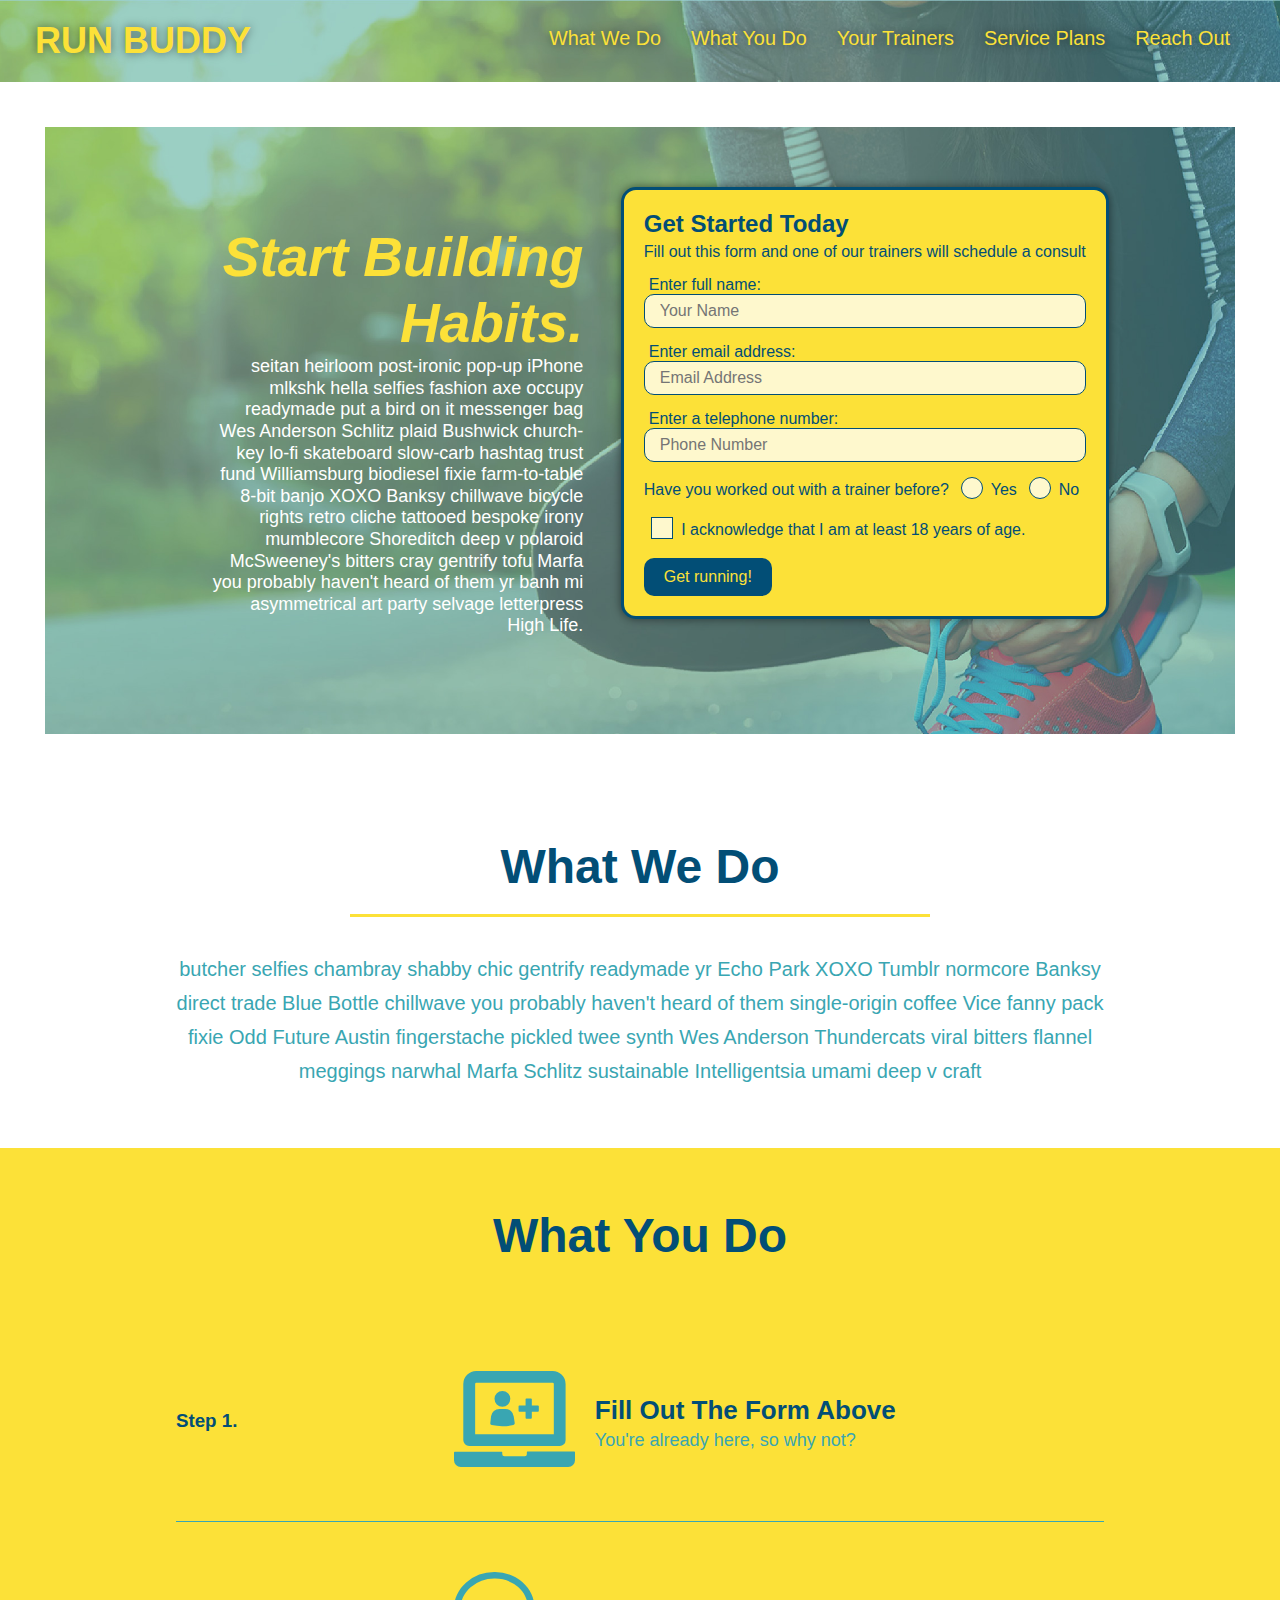
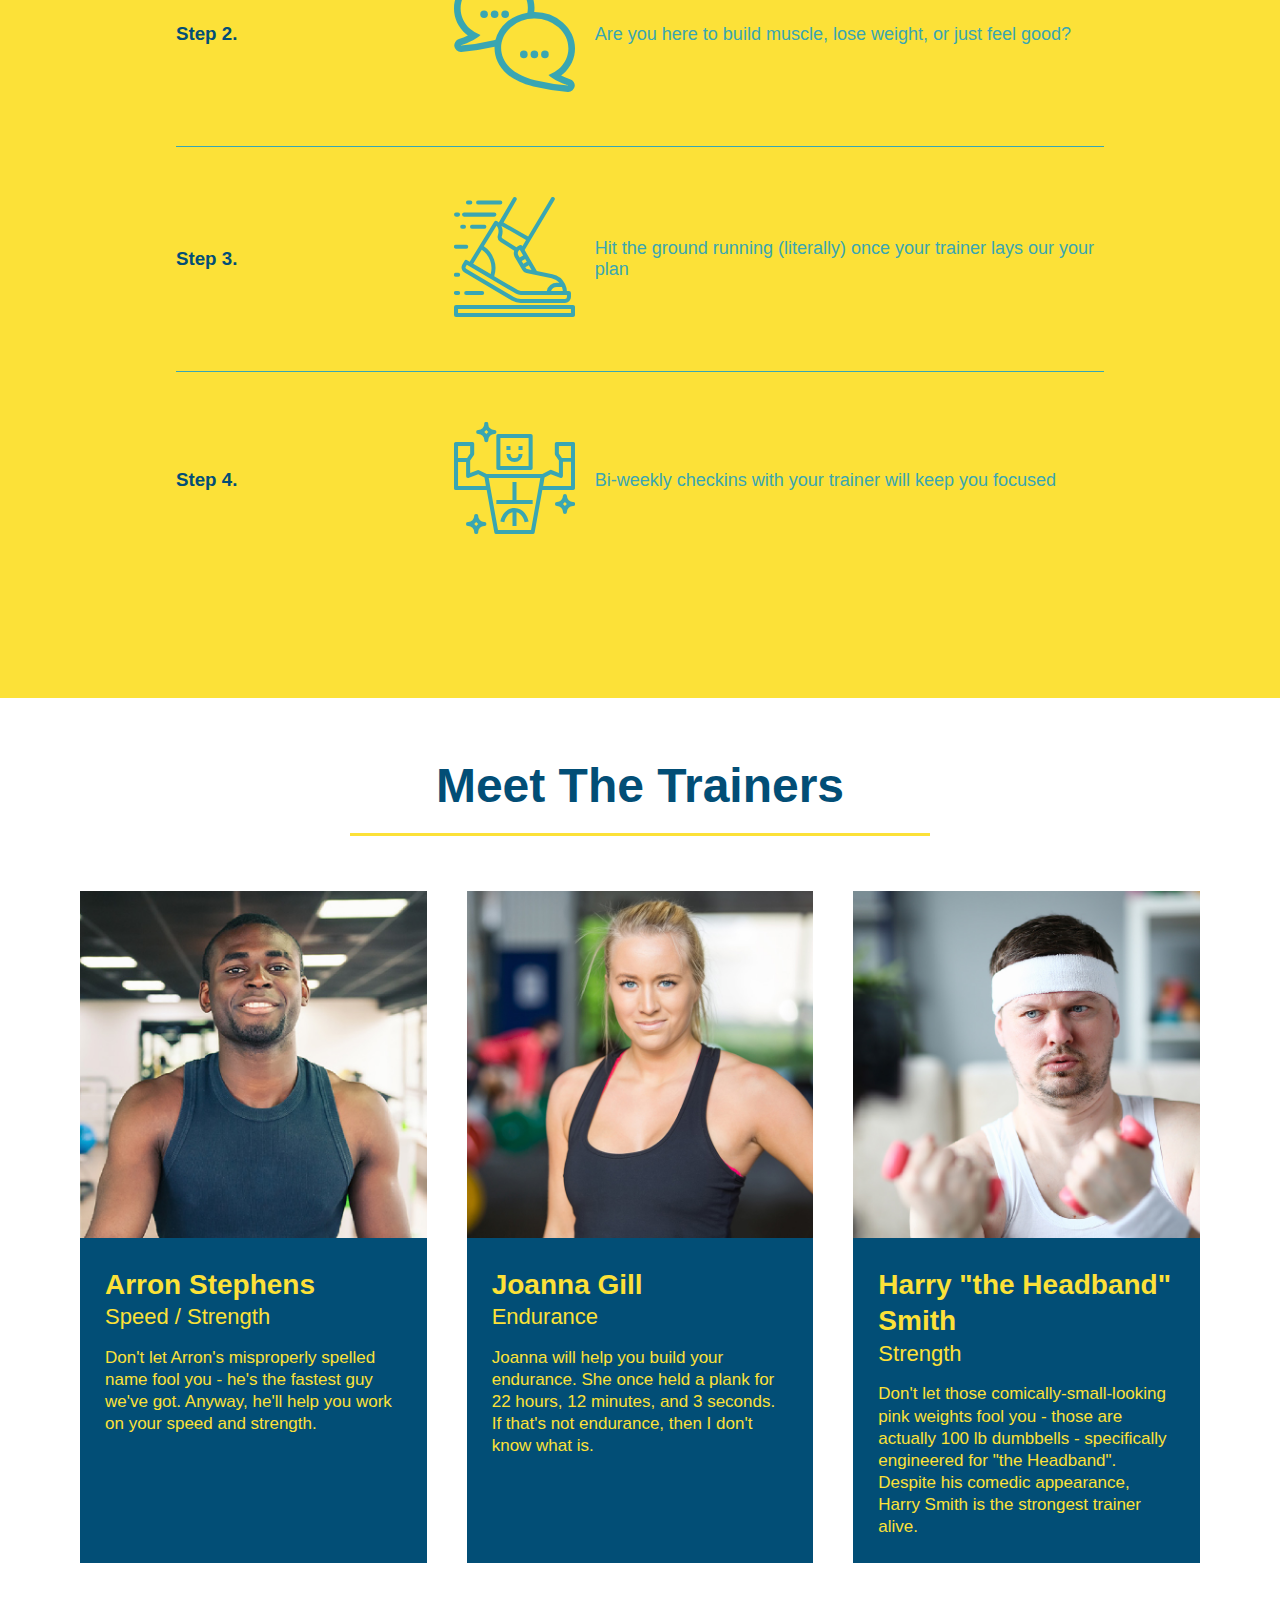
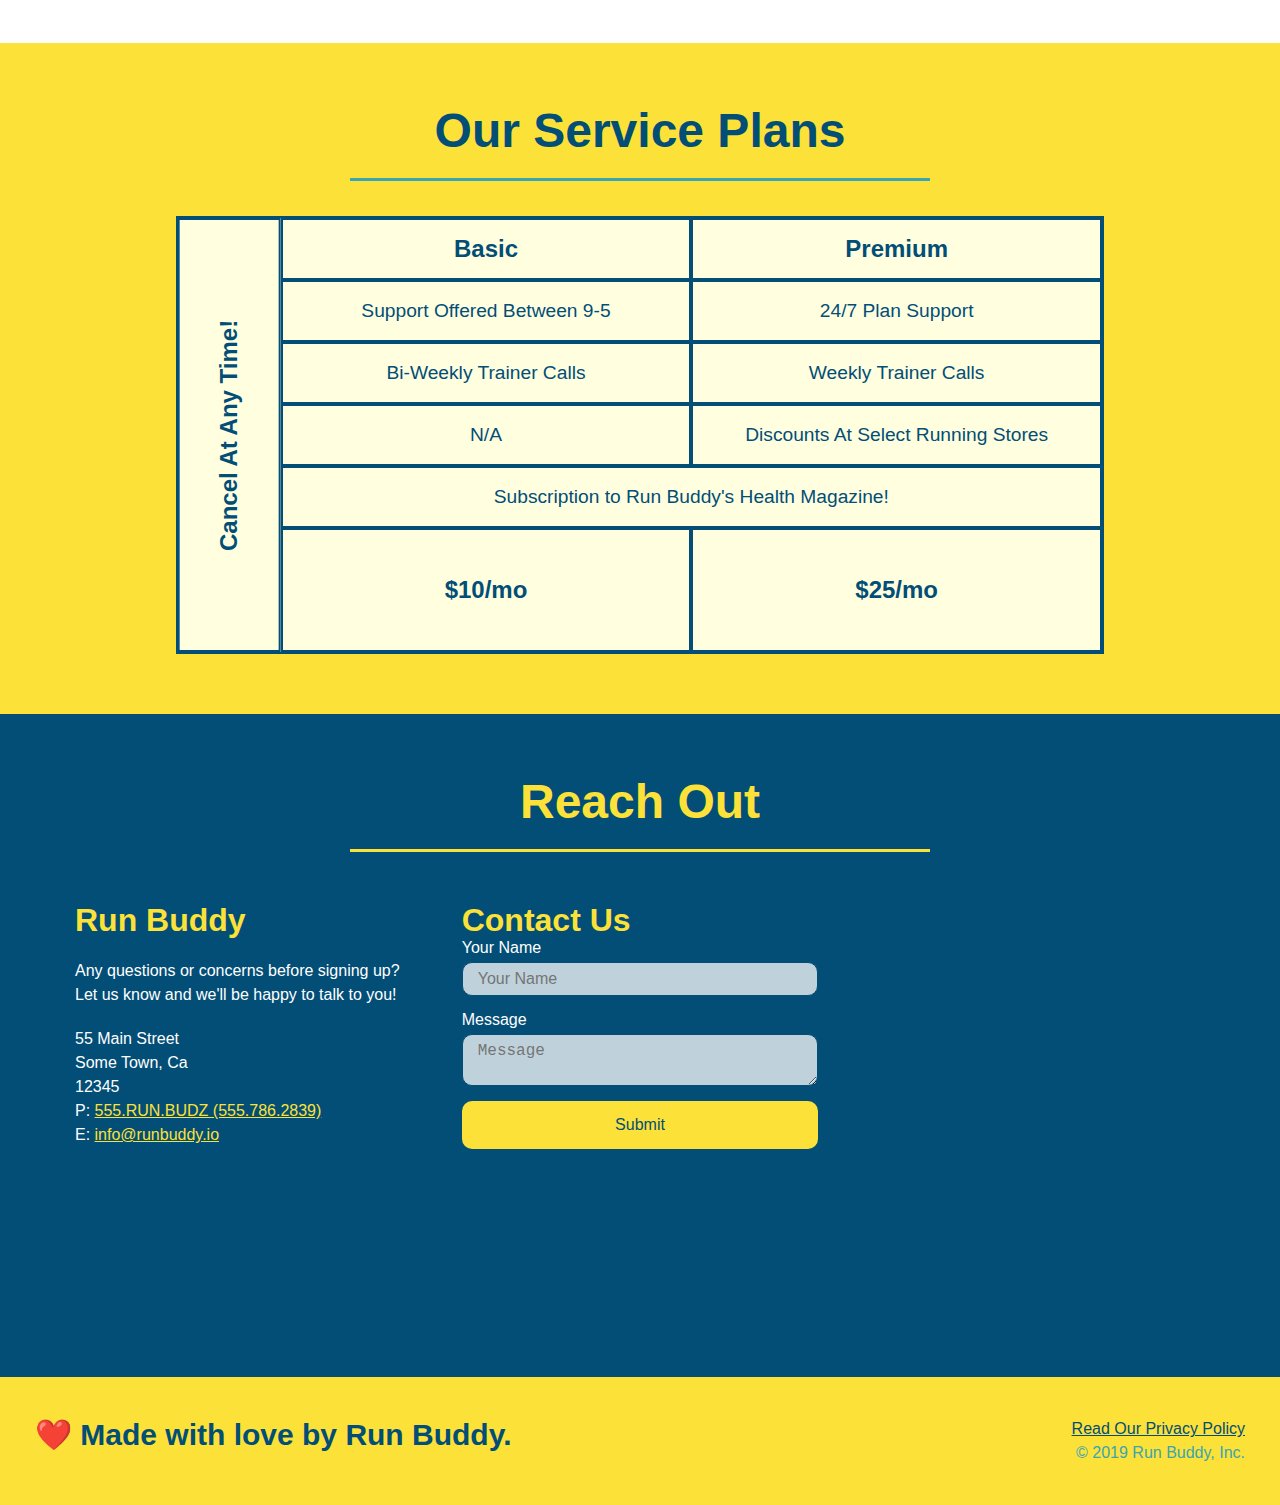
<file: index.html>
<!DOCTYPE html>
<html lang="en">
    <head>
        <link rel="stylesheet" href="./assets/css/style.css" />
        <meta charset="UTF-8" />
        <title>Run Buddy</title>
        <meta name="viewport" content="width=device-width, initial-scale=1.0" />
    </head>

    <body>

        <header>
        <h1>
            <a href="/">RUN BUDDY</a>
        </h1>
        <nav>
            
            <ul>
                <li>
                    <a href="#what-we-do">What We Do</a>
                </li>
                <li>
                    <a href="#what-you-do">What You Do</a>
                </li>
                <li>
                    <a href="#your-trainers">Your Trainers</a>
                </li>
                <li>
                    <a href="#service-plans">Service Plans</a>
                </li>
                <li>
                    <a href="#reach-out">Reach Out</a>
                </li>
            </ul>
        </nav>
        </header>

        <section class="hero">
            <div class="hero-cta">
                <h2>Start Building Habits.</h2>
                <p>
                  seitan heirloom post-ironic pop-up iPhone mlkshk hella selfies fashion axe occupy readymade put a bird on it
                  messenger bag Wes Anderson Schlitz plaid Bushwick church-key lo-fi skateboard slow-carb hashtag trust fund
                  Williamsburg biodiesel fixie farm-to-table 8-bit banjo XOXO Banksy chillwave bicycle rights retro cliche
                  tattooed bespoke irony mumblecore Shoreditch deep v polaroid McSweeney's bitters cray gentrify tofu Marfa you
                  probably haven't heard of them yr banh mi asymmetrical art party selvage letterpress High Life.
                </p>
            </div>

            <div class="hero-form">
                <h3> Get Started Today</h3>
                <p>Fill out this form and one of our trainers will schedule a consult</p>
                <form>
                    <label for="name">Enter full name:</label>
                    <input type="text" placeholder="Your Name" name="name" id="name" class="form-input" />
                    <label for="email">Enter email address:</label>
                    <input type="email" placeholder="Email Address" name="email" id="email" class="form-input" />
                    <label for="phone">Enter a telephone number:</label>
                    <input type="tel" placeholder="Phone Number" name="phone" id="phone" class="form-input"/>
                    <p>
                        Have you worked out with a trainer before?
                        <span class="radio-wrapper">
                          <input type="radio" name="trainer-confirm" id="trainer-yes" />
                          <label for="trainer-yes">Yes</label>
                        </span>
                        <span class="radio-wrapper">
                          <input type="radio" name="trainer-confirm" id="trainer-no" />
                          <label for="trainer-no">No</label>
                        </span>
                      </p>
                      <p>
                        <span class="checkbox-wrapper">
                          <input type="checkbox" name="age-confirm" id="checkbox" />
                          <label for="checkbox">I acknowledge that I am at least 18 years of age.</label>
                        </span>
                    </p>
                    <button type="submit">
                        Get running!
                    </button>
                </form>
            </div>
        </section>

        <section id="what-we-do" class="intro">
            <div class="flex-row">
                <h2 class="section-title primary-border">
                    What We Do
                </h2>
            </div>
            <div class="flex-row">
                <p>
                  butcher selfies chambray shabby chic gentrify readymade yr Echo Park XOXO Tumblr normcore Banksy direct trade Blue Bottle chillwave you probably haven't heard of them single-origin coffee Vice fanny pack fixie Odd Future Austin fingerstache pickled twee synth Wes Anderson Thundercats viral bitters flannel meggings narwhal Marfa Schlitz sustainable Intelligentsia umami deep v craft
                </p>
            </div>
        </section>

        <section id="what-you-do" class="steps">
            <div class= "flex-row">
                <h2 class="section-title primary-border">
                    What You Do
                </h2>
            </div>

            <div class="step">
                <h3>Step 1.</h3>
                <div class="step-info">
                  <div class="step-img">
                    <img src="./assets/images/step-1.svg" alt="" />
                  </div>
                  <div class="step-text">
                    <h4>Fill Out The Form Above</h4>
                    <p>You're already here, so why not?</p>
                  </div>
                </div>
            </div>
            
            
            <div class="step">
                <h3>Step 2.</h3>
                <div class="step-info">
                    <div class="step-img">
                        <img src="./assets/images/step-2.svg" alt="" />
                    </div>
                    
                    <div class="step-text">
                        <p>Are you here to build muscle, lose weight, or just feel good?</p>
                    </div>
                </div>
            </div>

            <div class="step">
                <h3>Step 3.</h3>
                <div class="step-info">
                    <div class="step-img">
                        <img src="./assets/images/step-3.svg" alt="" />
                    </div>
                    
                    <div class="step-text">
                        <p>Hit the ground running (literally) once your trainer lays our your plan</p>
                    </div>
                </div>
            </div>

            <div class="step">
                <h3>Step 4.</h3>
                <div class="step-info">
                    <div class="step-img">
                        <img src="./assets/images/step-4.svg" alt="" />
                    </div>
                    
                    <div class="step-text">
                        <p>Bi-weekly checkins with your trainer will keep you focused</p>
                    </div>
                </div>
            </div>
        </section>

        <section id="your-trainers">
            
            <div class="flex-row">
                <h2 class="section-title primary-border">
                Meet The Trainers
                </h2>
            </div>
            <div class="trainers">
                <article class="trainer">
                    <img src="./assets/images/trainer-1.jpg" alt="Arron Stephens in his workout clothes, ready to pump iron" />
                    <div class="trainer-bio">
                        <h3 class="trainer-name">Arron Stephens</h3>
                        <h4 class="trainer-role">Speed / Strength</h4>
                        <p>
                            Don't let Arron's misproperly spelled name fool you - he's the fastest guy we've got. Anyway, he'll help you work on your speed and strength.
                        </p>
                    </div>
                </article>

                <article class="trainer">

                    <img src="./assets/images/trainer-2.jpg" alt="Joanna Gill cooling off after a workout" />
                    <div class="trainer-bio">
                        <h3 class="trainer-name">Joanna Gill</h3>
                        <h4 class="trainer-role">Endurance</h4>
                        <p>
                            Joanna will help you build your endurance. She once held a plank for 22 hours, 12 minutes, and 3 seconds. If that's not endurance, then I don't know what is.
                        </p>
                    </div>
                
                </article>

                <article class="trainer">
                    <img src="./assets/images/trainer-3.jpg" alt="Harry Smith wearing a headband and lifting comically small pink weights" />
                    <div class="trainer-bio">
                        <h3 class="trainer-name">Harry "the Headband" Smith</h3>
                        <h4 class="trainer-role">Strength</h4>
                        <p>
                            Don't let those comically-small-looking pink weights fool you - those are actually 100 lb dumbbells - specifically engineered for "the Headband". Despite his comedic appearance, Harry Smith is the strongest trainer alive.
                        </p>
                    </div>
                </article>
            </div>
        </section>

        <section id="service-plans" class="services">

            <h2 class="section-title secondary-border">
              Our Service Plans
            </h2>
          
            <div class="service-grid-wrapper">
                <div class="service-grid-container">
                    <div class="service-grid-item grid-head basic">
                        Basic
                      </div>
                      <div class="service-grid-item grid-head premium">
                        Premium
                      </div>
                      
                      <!-- Body -->
                      <div class="service-grid-item basic">
                        Support Offered Between 9-5
                      </div>
                      
                      <div class="service-grid-item premium">
                        24/7 Plan Support
                      </div>
                      
                      <div class="service-grid-item basic">
                        Bi-Weekly Trainer Calls
                      </div>
                      
                      <div class="service-grid-item premium">
                        Weekly Trainer Calls
                      </div>
                      
                      <div class="service-grid-item basic">
                        N/A
                      </div>
                      
                      <div class="service-grid-item premium">
                        Discounts At Select Running Stores
                      </div>
                      
                      <div class="service-grid-item both">
                        Subscription to Run Buddy's Health Magazine!
                      </div>
                      
                      <div class="service-grid-item grid-price basic">
                        $10/mo
                      </div>
                      
                      <div class="service-grid-item grid-price premium">
                        $25/mo
                      </div>
                      
                      <div class="service-grid-item cancel">
                        Cancel At Any Time!
                    </div>
                </div> <!-- div service-grid-container -->
            </div> <!-- div service-grid-wrapper -->
        </section>

        <section id="reach-out" class="contact">
            <div>
                <h2 class="section-title primary-border">Reach Out</h2>
            </div>
            
            <div class="contact-info">
                <div>
                  <h3>Run Buddy</h3>
                  <p>
                    Any questions or concerns before signing up?
                    <br />
                    Let us know and we'll be happy to talk to you!
                  </p>
              
                  <address>
                    55 Main Street <br />
                    Some Town, Ca <br />
                    12345 <br />
                    P: <a href="tel:555.786.2839">555.RUN.BUDZ (555.786.2839)</a><br />
                    E: <a href="mailto://info@runbuddy.io">info@runbuddy.io</a>
                  </address>
              
                </div>
              
                <div class="contact-form">
                  <h3>Contact Us</h3>
                  <form>
                    <label for="contact-name">Your Name</label>
                    <input type="text" id="contact-name" placeholder="Your Name" />
              
                    <label for="contact-message">Message</label>
                    <textarea id="contact-message" placeholder="Message"></textarea>
              
                    <button type="submit">Submit</button>
                  </form>
                </div>
              
                <iframe
                  src="https://www.google.com/maps/embed?pb=!1m14!1m12!1m3!1d12182.30520634488!2d-74.0652613!3d40.2407219!2m3!1f0!2f0!3f0!3m2!1i1024!2i768!4f13.1!5e0!3m2!1sen!2sus!4v1561060983193!5m2!1sen!2sus"
                  frameborder="0" style="border:0" allowfullscreen></iframe>
              
              </div>
        </section>

        <footer>
            <h2>❤️ Made with love by Run Buddy.</h2>
            <div>
                <a href="privacy-policy.html">Read Our Privacy Policy</a><br />
                &copy; 2019 Run Buddy, Inc.
            </div>
        </footer>
    </body>

</html>
</file>
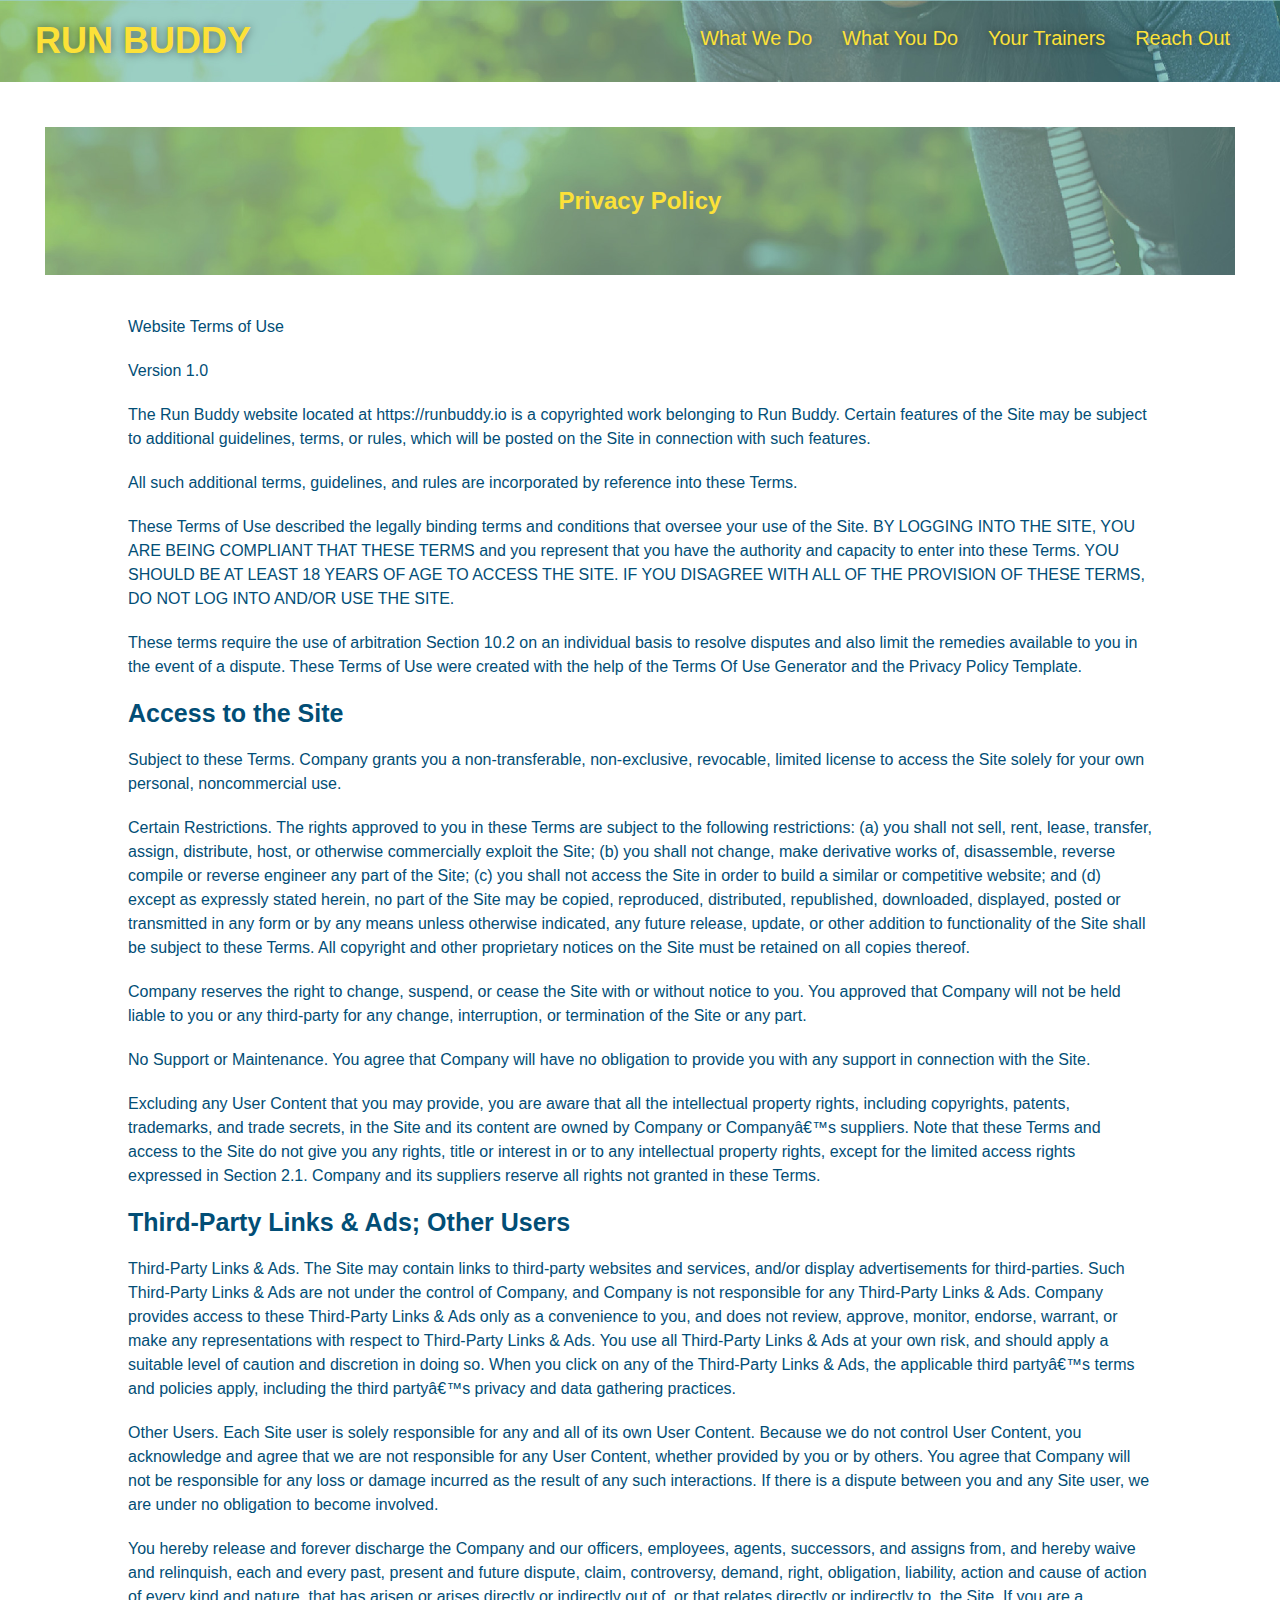
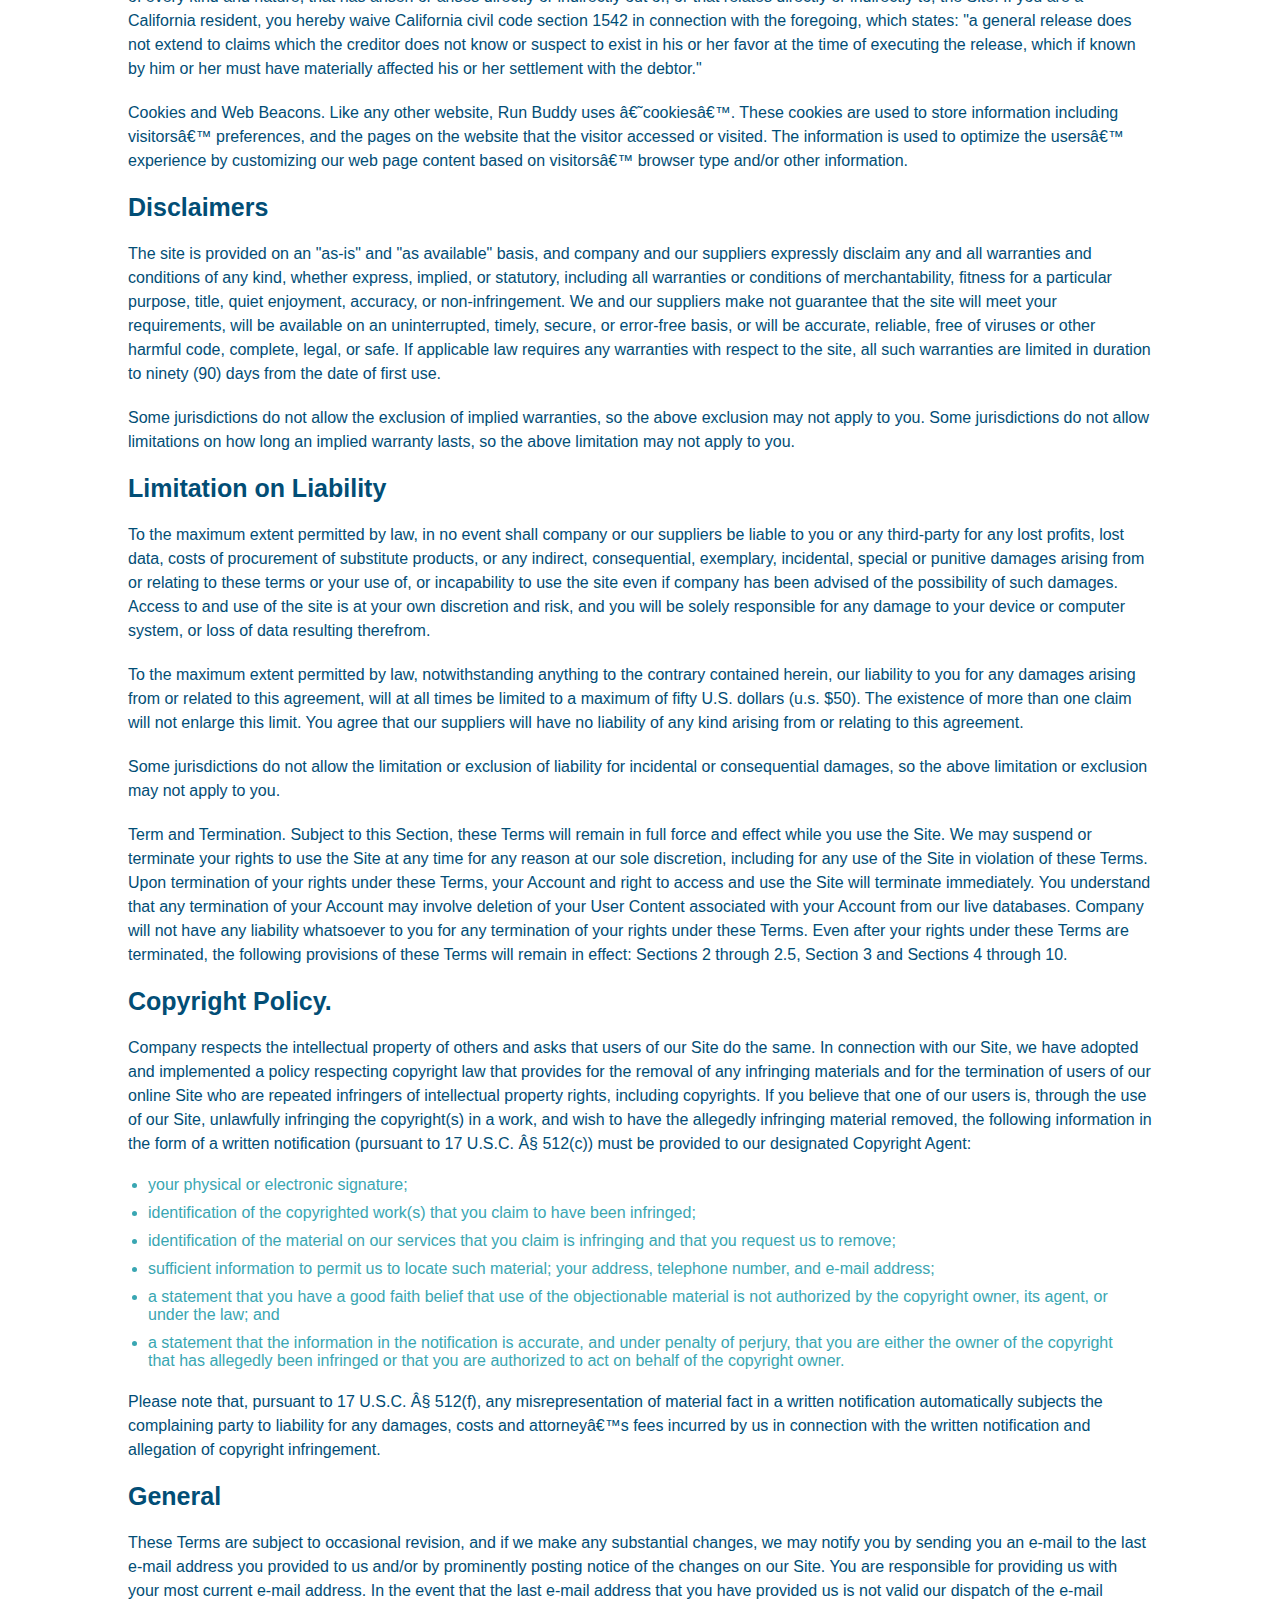
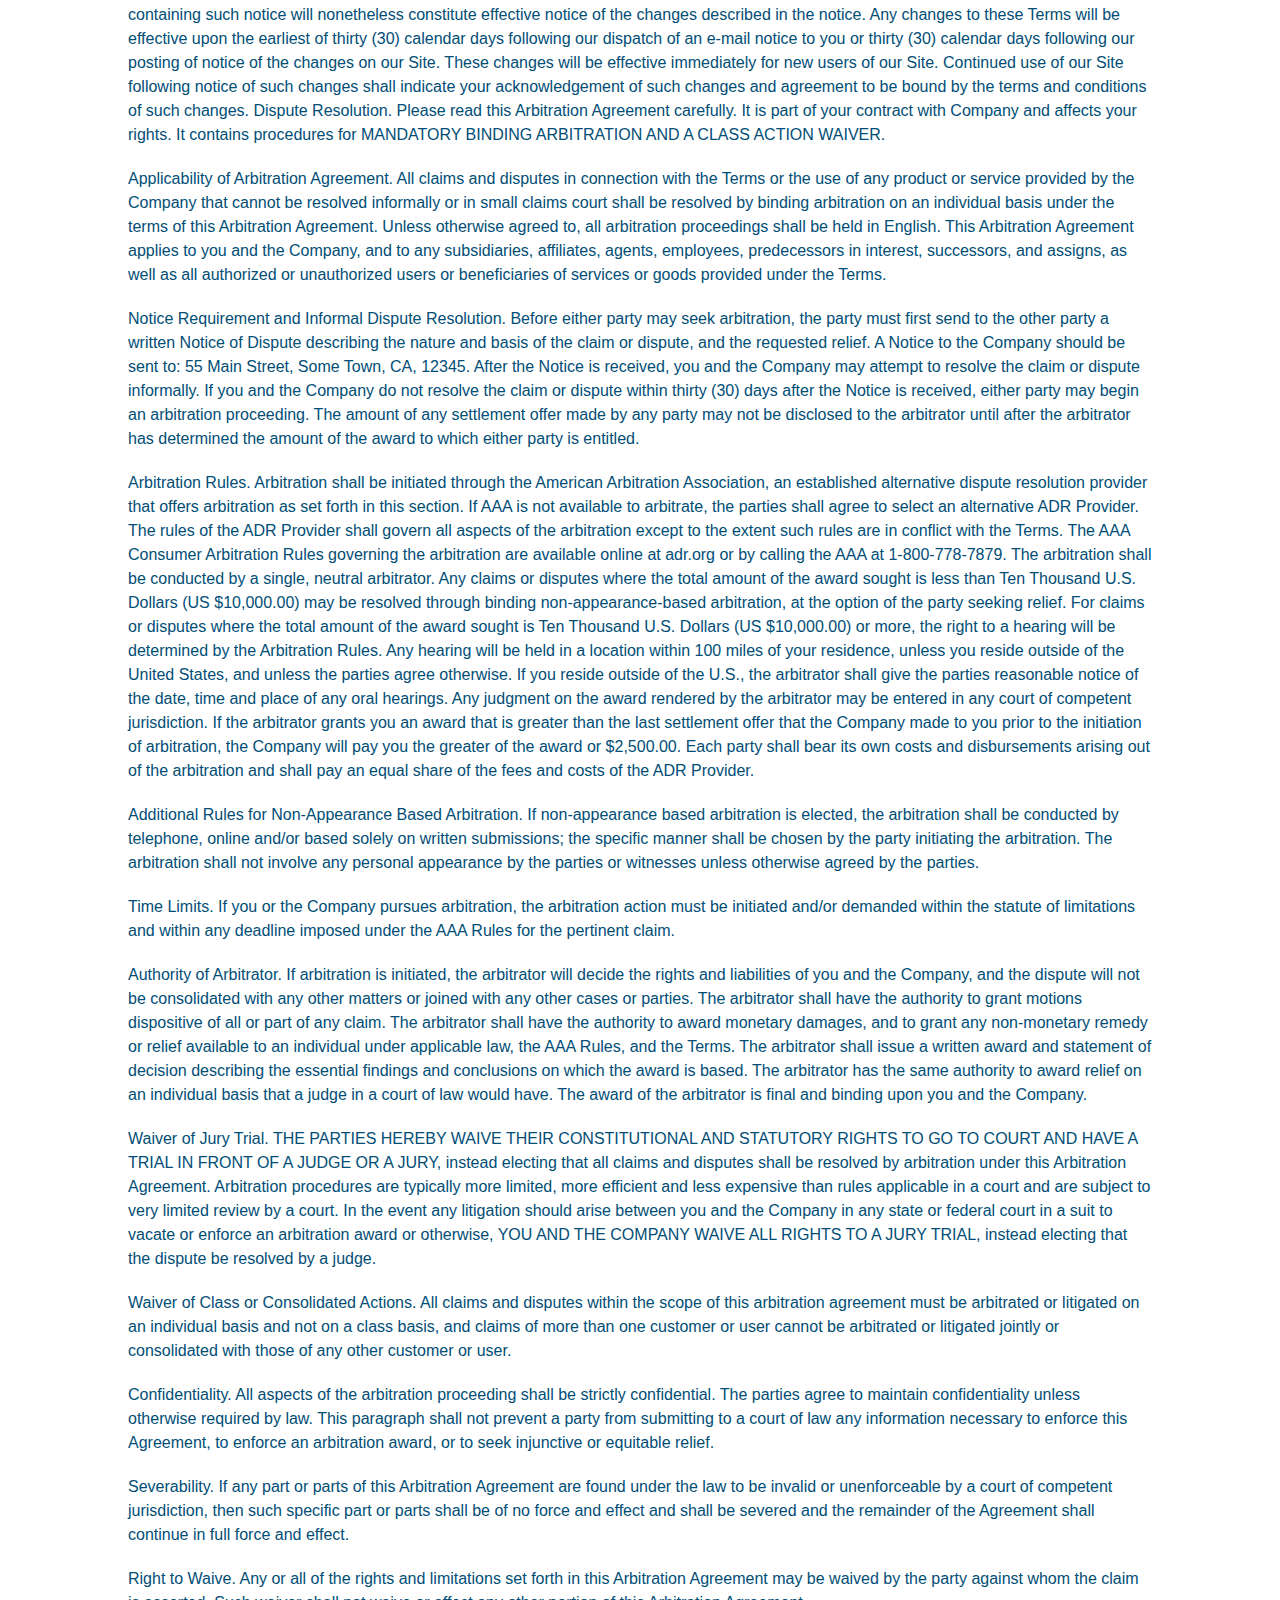
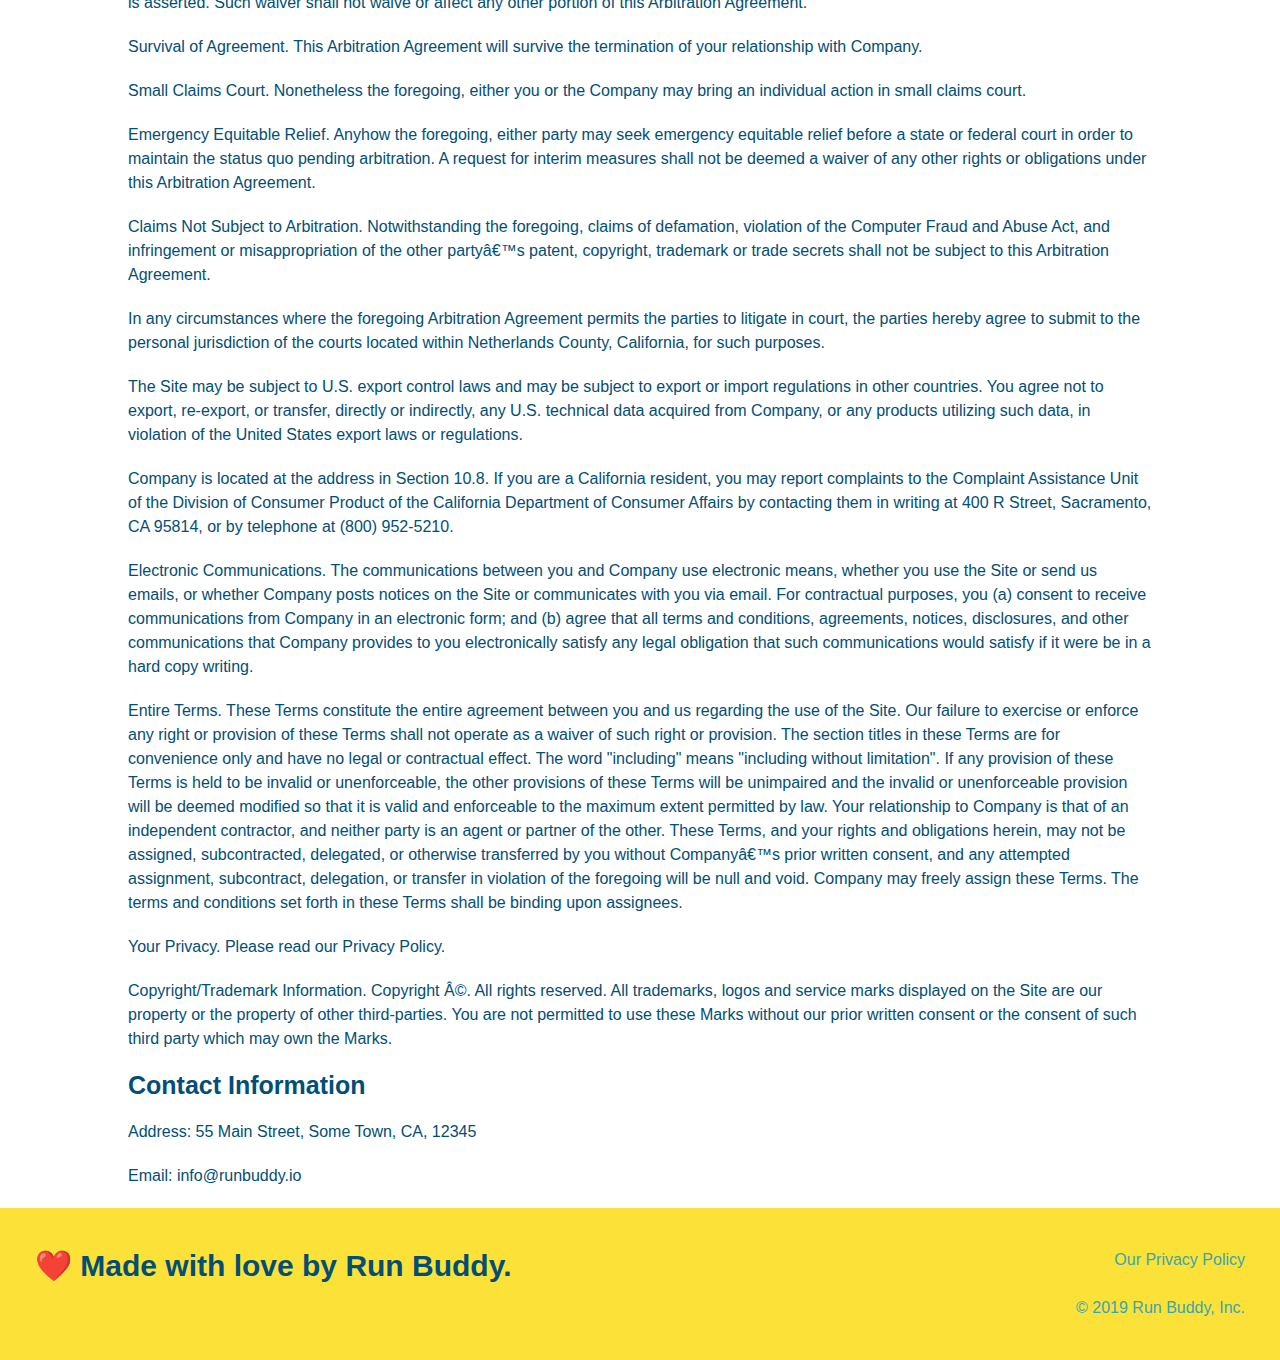
<file: privacy-policy.html>
<!DOCTYPE html>
<html lang="en">
<head>
    <meta charset="UTF-8">
    <meta name="viewport" content="width=device-width, initial-scale=1.0">
    <title>Privacy Policy - Run Buddy</title>
    <link rel="stylesheet" href="./assets/css/style.css" />
    <link rel="stylesheet" href="./assets/css/secondary-styles.css" />
    <meta name="viewport" content="width=device-width, initial-scale=1.0" />
</head>
<body>
    <header>
        <h1>
            <a href="/">RUN BUDDY</a>
        </h1>
        <nav>
            <ul>
                <li>
                    <a href="./index.html#what-we-do">What We Do</a>
                </li>
                <li>
                    <a href="./index.html#what-you-do">What You Do</a>
                </li>
                <li>
                    <a href="./index.html#your-trainers">Your Trainers</a>
                </li>
                <li>
                    <a href="./index.html#reach-out">Reach Out</a>
                </li>
            </ul>
        </nav>
    </header>

    <section class="hero">
        <h2 class="page-title">
            Privacy Policy
        </h2>
    </section>
    <article class="secondary-content">
        
      <p>
        Website Terms of Use
      </p>

      <p>
        Version 1.0
      </p>

      <p>
        The Run Buddy website located at https://runbuddy.io is a copyrighted work belonging to Run Buddy. Certain
        features of the Site may be subject to additional guidelines, terms, or rules, which will be posted on the Site
        in connection with such features.
      </p>

      <p>
        All such additional terms, guidelines, and rules are incorporated by reference into these Terms.
      </p>

      <p>
        These Terms of Use described the legally binding terms and conditions that oversee your use of the Site. BY
        LOGGING INTO THE SITE, YOU ARE BEING COMPLIANT THAT THESE TERMS and you represent that you have the authority
        and capacity to enter into these Terms. YOU SHOULD BE AT LEAST 18 YEARS OF AGE TO ACCESS THE SITE. IF YOU
        DISAGREE WITH ALL OF THE PROVISION OF THESE TERMS, DO NOT LOG INTO AND/OR USE THE SITE.
      </p>

      <p>
        These terms require the use of arbitration Section 10.2 on an individual basis to resolve disputes and also
        limit the remedies available to you in the event of a dispute. These Terms of Use were created with the help of
        the Terms Of Use Generator and the Privacy Policy Template.
      </p>

      <h3>
        Access to the Site
      </h3>

      <p>
        Subject to these Terms. Company grants you a non-transferable, non-exclusive, revocable, limited license to
        access the Site solely for your own personal, noncommercial use.
      </p>

      <p>
        Certain Restrictions. The rights approved to you in these Terms are subject to the following restrictions: (a)
        you shall not sell, rent, lease, transfer, assign, distribute, host, or otherwise commercially exploit the Site;
        (b) you shall not change, make derivative works of, disassemble, reverse compile or reverse engineer any part of
        the Site; (c) you shall not access the Site in order to build a similar or competitive website; and (d) except
        as expressly stated herein, no part of the Site may be copied, reproduced, distributed, republished, downloaded,
        displayed, posted or transmitted in any form or by any means unless otherwise indicated, any future release,
        update, or other addition to functionality of the Site shall be subject to these Terms. All copyright and other
        proprietary notices on the Site must be retained on all copies thereof.
      </p>

      <p>
        Company reserves the right to change, suspend, or cease the Site with or without notice to you. You approved
        that Company will not be held liable to you or any third-party for any change, interruption, or termination of
        the Site or any part.
      </p>

      <p>
        No Support or Maintenance. You agree that Company will have no obligation to provide you with any support in
        connection with the Site.
      </p>

      <p>
        Excluding any User Content that you may provide, you are aware that all the intellectual property rights,
        including copyrights, patents, trademarks, and trade secrets, in the Site and its content are owned by Company
        or Companyâ€™s suppliers. Note that these Terms and access to the Site do not give you any rights, title or
        interest in or to any intellectual property rights, except for the limited access rights expressed in Section
        2.1. Company and its suppliers reserve all rights not granted in these Terms.
      </p>

      <h3>
        Third-Party Links & Ads; Other Users
      </h3>

      <p>
        Third-Party Links & Ads. The Site may contain links to third-party websites and services, and/or display
        advertisements for third-parties. Such Third-Party Links & Ads are not under the control of Company, and Company
        is not responsible for any Third-Party Links & Ads. Company provides access to these Third-Party Links & Ads
        only as a convenience to you, and does not review, approve, monitor, endorse, warrant, or make any
        representations with respect to Third-Party Links & Ads. You use all Third-Party Links & Ads at your own risk,
        and should apply a suitable level of caution and discretion in doing so. When you click on any of the
        Third-Party Links & Ads, the applicable third partyâ€™s terms and policies apply, including the third partyâ€™s
        privacy and data gathering practices.
      </p>

      <p>
        Other Users. Each Site user is solely responsible for any and all of its own User Content. Because we do not
        control User Content, you acknowledge and agree that we are not responsible for any User Content, whether
        provided by you or by others. You agree that Company will not be responsible for any loss or damage incurred as
        the result of any such interactions. If there is a dispute between you and any Site user, we are under no
        obligation to become involved.
      </p>

      <p>
        You hereby release and forever discharge the Company and our officers, employees, agents, successors, and
        assigns from, and hereby waive and relinquish, each and every past, present and future dispute, claim,
        controversy, demand, right, obligation, liability, action and cause of action of every kind and nature, that has
        arisen or arises directly or indirectly out of, or that relates directly or indirectly to, the Site. If you are
        a California resident, you hereby waive California civil code section 1542 in connection with the foregoing,
        which states: "a general release does not extend to claims which the creditor does not know or suspect to exist
        in his or her favor at the time of executing the release, which if known by him or her must have materially
        affected his or her settlement with the debtor."
      </p>

      <p>
        Cookies and Web Beacons. Like any other website, Run Buddy uses â€˜cookiesâ€™. These cookies are used to store
        information including visitorsâ€™ preferences, and the pages on the website that the visitor accessed or visited.
        The information is used to optimize the usersâ€™ experience by customizing our web page content based on visitorsâ€™
        browser type and/or other information.
      </p>

      <h3>
        Disclaimers
      </h3>

      <p>
        The site is provided on an "as-is" and "as available" basis, and company and our suppliers expressly disclaim
        any and all warranties and conditions of any kind, whether express, implied, or statutory, including all
        warranties or conditions of merchantability, fitness for a particular purpose, title, quiet enjoyment, accuracy,
        or non-infringement. We and our suppliers make not guarantee that the site will meet your requirements, will be
        available on an uninterrupted, timely, secure, or error-free basis, or will be accurate, reliable, free of
        viruses or other harmful code, complete, legal, or safe. If applicable law requires any warranties with respect
        to the site, all such warranties are limited in duration to ninety (90) days from the date of first use.
      </p>

      <p>
        Some jurisdictions do not allow the exclusion of implied warranties, so the above exclusion may not apply to
        you. Some jurisdictions do not allow limitations on how long an implied warranty lasts, so the above limitation
        may not apply to you.
      </p>

      <h3>
        Limitation on Liability
      </h3>

      <p>
        To the maximum extent permitted by law, in no event shall company or our suppliers be liable to you or any
        third-party for any lost profits, lost data, costs of procurement of substitute products, or any indirect,
        consequential, exemplary, incidental, special or punitive damages arising from or relating to these terms or
        your use of, or incapability to use the site even if company has been advised of the possibility of such
        damages. Access to and use of the site is at your own discretion and risk, and you will be solely responsible
        for any damage to your device or computer system, or loss of data resulting therefrom.
      </p>

      <p>
        To the maximum extent permitted by law, notwithstanding anything to the contrary contained herein, our liability
        to you for any damages arising from or related to this agreement, will at all times be limited to a maximum of
        fifty U.S. dollars (u.s. $50). The existence of more than one claim will not enlarge this limit. You agree that
        our suppliers will have no liability of any kind arising from or relating to this agreement.
      </p>

      <p>
        Some jurisdictions do not allow the limitation or exclusion of liability for incidental or consequential
        damages, so the above limitation or exclusion may not apply to you.
      </p>

      <p>
        Term and Termination. Subject to this Section, these Terms will remain in full force and effect while you use
        the Site. We may suspend or terminate your rights to use the Site at any time for any reason at our sole
        discretion, including for any use of the Site in violation of these Terms. Upon termination of your rights under
        these Terms, your Account and right to access and use the Site will terminate immediately. You understand that
        any termination of your Account may involve deletion of your User Content associated with your Account from our
        live databases. Company will not have any liability whatsoever to you for any termination of your rights under
        these Terms. Even after your rights under these Terms are terminated, the following provisions of these Terms
        will remain in effect: Sections 2 through 2.5, Section 3 and Sections 4 through 10.
      </p>

      <h3>
        Copyright Policy.
      </h3>

      <p>
        Company respects the intellectual property of others and asks that users of our Site do the same. In connection
        with our Site, we have adopted and implemented a policy respecting copyright law that provides for the removal
        of any infringing materials and for the termination of users of our online Site who are repeated infringers of
        intellectual property rights, including copyrights. If you believe that one of our users is, through the use of
        our Site, unlawfully infringing the copyright(s) in a work, and wish to have the allegedly infringing material
        removed, the following information in the form of a written notification (pursuant to 17 U.S.C. Â§ 512(c)) must
        be provided to our designated Copyright Agent:
      </p>

      <ul>
        <li>
          your physical or electronic signature;
        </li>
        <li>
          identification of the copyrighted work(s) that you claim to have been infringed;
        </li>
        <li>
          identification of the material on our services that you claim is infringing and that you request us to remove;
        </li>
        <li>
          sufficient information to permit us to locate such material; your address, telephone number, and e-mail
          address;
        </li>
        <li>
          a statement that you have a good faith belief that use of the objectionable material is not authorized by the
          copyright owner, its agent, or under the law; and
        </li>
        <li>
          a statement that the information in the notification is accurate, and under penalty of perjury, that you are
          either the owner of the copyright that has allegedly been infringed or that you are authorized to act on
          behalf of the copyright owner.
        </li>
      </ul>

      <p>
        Please note that, pursuant to 17 U.S.C. Â§ 512(f), any misrepresentation of material fact in a written
        notification automatically subjects the complaining party to liability for any damages, costs and attorneyâ€™s
        fees incurred by us in connection with the written notification and allegation of copyright infringement.
      </p>

      <h3>
        General
      </h3>

      <p>
        These Terms are subject to occasional revision, and if we make any substantial changes, we may notify you by
        sending you an e-mail to the last e-mail address you provided to us and/or by prominently posting notice of the
        changes on our Site. You are responsible for providing us with your most current e-mail address. In the event
        that the last e-mail address that you have provided us is not valid our dispatch of the e-mail containing such
        notice will nonetheless constitute effective notice of the changes described in the notice. Any changes to these
        Terms will be effective upon the earliest of thirty (30) calendar days following our dispatch of an e-mail
        notice to you or thirty (30) calendar days following our posting of notice of the changes on our Site. These
        changes will be effective immediately for new users of our Site. Continued use of our Site following notice of
        such changes shall indicate your acknowledgement of such changes and agreement to be bound by the terms and
        conditions of such changes. Dispute Resolution. Please read this Arbitration Agreement carefully. It is part of
        your contract with Company and affects your rights. It contains procedures for MANDATORY BINDING ARBITRATION AND
        A CLASS ACTION WAIVER.
      </p>

      <p>
        Applicability of Arbitration Agreement. All claims and disputes in connection with the Terms or the use of any
        product or service provided by the Company that cannot be resolved informally or in small claims court shall be
        resolved by binding arbitration on an individual basis under the terms of this Arbitration Agreement. Unless
        otherwise agreed to, all arbitration proceedings shall be held in English. This Arbitration Agreement applies to
        you and the Company, and to any subsidiaries, affiliates, agents, employees, predecessors in interest,
        successors, and assigns, as well as all authorized or unauthorized users or beneficiaries of services or goods
        provided under the Terms.
      </p>

      <p>
        Notice Requirement and Informal Dispute Resolution. Before either party may seek arbitration, the party must
        first send to the other party a written Notice of Dispute describing the nature and basis of the claim or
        dispute, and the requested relief. A Notice to the Company should be sent to: 55 Main Street, Some Town, CA,
        12345. After the Notice is received, you and the Company may attempt to resolve the claim or dispute informally.
        If you and the Company do not resolve the claim or dispute within thirty (30) days after the Notice is received,
        either party may begin an arbitration proceeding. The amount of any settlement offer made by any party may not
        be disclosed to the arbitrator until after the arbitrator has determined the amount of the award to which either
        party is entitled.
      </p>

      <p>
        Arbitration Rules. Arbitration shall be initiated through the American Arbitration Association, an established
        alternative dispute resolution provider that offers arbitration as set forth in this section. If AAA is not
        available to arbitrate, the parties shall agree to select an alternative ADR Provider. The rules of the ADR
        Provider shall govern all aspects of the arbitration except to the extent such rules are in conflict with the
        Terms. The AAA Consumer Arbitration Rules governing the arbitration are available online at adr.org or by
        calling the AAA at 1-800-778-7879. The arbitration shall be conducted by a single, neutral arbitrator. Any
        claims or disputes where the total amount of the award sought is less than Ten Thousand U.S. Dollars (US
        $10,000.00) may be resolved through binding non-appearance-based arbitration, at the option of the party seeking
        relief. For claims or disputes where the total amount of the award sought is Ten Thousand U.S. Dollars (US
        $10,000.00) or more, the right to a hearing will be determined by the Arbitration Rules. Any hearing will be
        held in a location within 100 miles of your residence, unless you reside outside of the United States, and
        unless the parties agree otherwise. If you reside outside of the U.S., the arbitrator shall give the parties
        reasonable notice of the date, time and place of any oral hearings. Any judgment on the award rendered by the
        arbitrator may be entered in any court of competent jurisdiction. If the arbitrator grants you an award that is
        greater than the last settlement offer that the Company made to you prior to the initiation of arbitration, the
        Company will pay you the greater of the award or $2,500.00. Each party shall bear its own costs and
        disbursements arising out of the arbitration and shall pay an equal share of the fees and costs of the ADR
        Provider.
      </p>

      <p>
        Additional Rules for Non-Appearance Based Arbitration. If non-appearance based arbitration is elected, the
        arbitration shall be conducted by telephone, online and/or based solely on written submissions; the specific
        manner shall be chosen by the party initiating the arbitration. The arbitration shall not involve any personal
        appearance by the parties or witnesses unless otherwise agreed by the parties.
      </p>

      <p>
        Time Limits. If you or the Company pursues arbitration, the arbitration action must be initiated and/or demanded
        within the statute of limitations and within any deadline imposed under the AAA Rules for the pertinent claim.
      </p>

      <p>
        Authority of Arbitrator. If arbitration is initiated, the arbitrator will decide the rights and liabilities of
        you and the Company, and the dispute will not be consolidated with any other matters or joined with any other
        cases or parties. The arbitrator shall have the authority to grant motions dispositive of all or part of any
        claim. The arbitrator shall have the authority to award monetary damages, and to grant any non-monetary remedy
        or relief available to an individual under applicable law, the AAA Rules, and the Terms. The arbitrator shall
        issue a written award and statement of decision describing the essential findings and conclusions on which the
        award is based. The arbitrator has the same authority to award relief on an individual basis that a judge in a
        court of law would have. The award of the arbitrator is final and binding upon you and the Company.
      </p>

      <p>
        Waiver of Jury Trial. THE PARTIES HEREBY WAIVE THEIR CONSTITUTIONAL AND STATUTORY RIGHTS TO GO TO COURT AND HAVE
        A TRIAL IN FRONT OF A JUDGE OR A JURY, instead electing that all claims and disputes shall be resolved by
        arbitration under this Arbitration Agreement. Arbitration procedures are typically more limited, more efficient
        and less expensive than rules applicable in a court and are subject to very limited review by a court. In the
        event any litigation should arise between you and the Company in any state or federal court in a suit to vacate
        or enforce an arbitration award or otherwise, YOU AND THE COMPANY WAIVE ALL RIGHTS TO A JURY TRIAL, instead
        electing that the dispute be resolved by a judge.
      </p>

      <p>
        Waiver of Class or Consolidated Actions. All claims and disputes within the scope of this arbitration agreement
        must be arbitrated or litigated on an individual basis and not on a class basis, and claims of more than one
        customer or user cannot be arbitrated or litigated jointly or consolidated with those of any other customer or
        user.
      </p>

      <p>
        Confidentiality. All aspects of the arbitration proceeding shall be strictly confidential. The parties agree to
        maintain confidentiality unless otherwise required by law. This paragraph shall not prevent a party from
        submitting to a court of law any information necessary to enforce this Agreement, to enforce an arbitration
        award, or to seek injunctive or equitable relief.
      </p>

      <p>
        Severability. If any part or parts of this Arbitration Agreement are found under the law to be invalid or
        unenforceable by a court of competent jurisdiction, then such specific part or parts shall be of no force and
        effect and shall be severed and the remainder of the Agreement shall continue in full force and effect.
      </p>

      <p>
        Right to Waive. Any or all of the rights and limitations set forth in this Arbitration Agreement may be waived
        by the party against whom the claim is asserted. Such waiver shall not waive or affect any other portion of this
        Arbitration Agreement.
      </p>

      <p>
        Survival of Agreement. This Arbitration Agreement will survive the termination of your relationship with
        Company.
      </p>

      <p>
        Small Claims Court. Nonetheless the foregoing, either you or the Company may bring an individual action in small
        claims court.
      </p>

      <p>
        Emergency Equitable Relief. Anyhow the foregoing, either party may seek emergency equitable relief before a
        state or federal court in order to maintain the status quo pending arbitration. A request for interim measures
        shall not be deemed a waiver of any other rights or obligations under this Arbitration Agreement.
      </p>

      <p>
        Claims Not Subject to Arbitration. Notwithstanding the foregoing, claims of defamation, violation of the
        Computer Fraud and Abuse Act, and infringement or misappropriation of the other partyâ€™s patent, copyright,
        trademark or trade secrets shall not be subject to this Arbitration Agreement.
      </p>

      <p>
        In any circumstances where the foregoing Arbitration Agreement permits the parties to litigate in court, the
        parties hereby agree to submit to the personal jurisdiction of the courts located within Netherlands County,
        California, for such purposes.
      </p>

      <p>
        The Site may be subject to U.S. export control laws and may be subject to export or import regulations in other
        countries. You agree not to export, re-export, or transfer, directly or indirectly, any U.S. technical data
        acquired from Company, or any products utilizing such data, in violation of the United States export laws or
        regulations.
      </p>

      <p>
        Company is located at the address in Section 10.8. If you are a California resident, you may report complaints
        to the Complaint Assistance Unit of the Division of Consumer Product of the California Department of Consumer
        Affairs by contacting them in writing at 400 R Street, Sacramento, CA 95814, or by telephone at (800) 952-5210.
      </p>

      <p>
        Electronic Communications. The communications between you and Company use electronic means, whether you use the
        Site or send us emails, or whether Company posts notices on the Site or communicates with you via email. For
        contractual purposes, you (a) consent to receive communications from Company in an electronic form; and (b)
        agree that all terms and conditions, agreements, notices, disclosures, and other communications that Company
        provides to you electronically satisfy any legal obligation that such communications would satisfy if it were be
        in a hard copy writing.
      </p>

      <p>
        Entire Terms. These Terms constitute the entire agreement between you and us regarding the use of the Site. Our
        failure to exercise or enforce any right or provision of these Terms shall not operate as a waiver of such right
        or provision. The section titles in these Terms are for convenience only and have no legal or contractual
        effect. The word "including" means "including without limitation". If any provision of these Terms is held to be
        invalid or unenforceable, the other provisions of these Terms will be unimpaired and the invalid or
        unenforceable provision will be deemed modified so that it is valid and enforceable to the maximum extent
        permitted by law. Your relationship to Company is that of an independent contractor, and neither party is an
        agent or partner of the other. These Terms, and your rights and obligations herein, may not be assigned,
        subcontracted, delegated, or otherwise transferred by you without Companyâ€™s prior written consent, and any
        attempted assignment, subcontract, delegation, or transfer in violation of the foregoing will be null and void.
        Company may freely assign these Terms. The terms and conditions set forth in these Terms shall be binding upon
        assignees.
      </p>

      <p>
        Your Privacy. Please read our Privacy Policy.
      </p>

      <p>
        Copyright/Trademark Information. Copyright Â©. All rights reserved. All trademarks, logos and service marks
        displayed on the Site are our property or the property of other third-parties. You are not permitted to use
        these Marks without our prior written consent or the consent of such third party which may own the Marks.
      </p>

      <h3>
        Contact Information
      </h3>

      <p>
        Address: 55 Main Street, Some Town, CA, 12345
      </p>

      <p>
        Email: info@runbuddy.io
      </p>

    </article>
    <footer>
        <h2>❤️ Made with love by Run Buddy.</h2>
            <div>
                <p>Our Privacy Policy</p><br />
                &copy; 2019 Run Buddy, Inc.
            </div>
    </footer>
</body>
</html>
</file>
<file: assets/css/style.css>
:root {
    --primary-color: #fce138;
    --secondary-color: #024e76;
    --tertiary-color: #39a6b2;
}

* {
    margin: 0;
    padding: 0;
    box-sizing: border-box;
}

body {
    color: var(--tertiary-color);
    font-family: Helvetica, Arial, sans-serif;
}

header {
    padding: 20px 35px;
    background-color: var(--tertiary-color);
    display: flex;
    justify-content: space-between;
    flex-wrap: wrap;
    position: -webkit-sticky;
    position: sticky;
    top: 0;
    background-image: url("../images/hero-bg.jpg");
    background-size: cover;
    background-position: center;
    background-attachment: fixed;
    background-position: 80%;
    z-index: 9999;
}

header h1 {
    font-weight: bold;
    font-size: 36px;
    color: var(--primary-color);
    margin: 0;
    text-shadow: 0 0 10px rgba(0, 0, 0, 0.5);
}

header a {
    text-decoration: none;
    color: var(--primary-color);
}

header nav {
    margin: 7px 0;
}

header nav ul {
    display: flex;
    flex-wrap: wrap;
    justify-content: space-between;
    align-items: center;
    list-style: none;
}

header nav ul li a {
    padding: 10px 15px;
    font-weight: lighter;
    font-size: 1.55vw;
    text-shadow: 0 0 10px rgba(0, 0, 0, 0.5);
}

header nav ul li a:hover {
    background: var(--primary-color);
    color: var(--secondary-color);
    border-radius: 15px;
    text-shadow: none;
}

footer {
    justify-content: space-between;
    flex-wrap: wrap;
    background: var(--primary-color);
    width: 100%;
    padding: 40px 35px;
    display: flex
}

footer h2 {
    color: var(--secondary-color);
    font-size: 30px;
    margin: 0;
}

footer div {
    line-height: 1.5;
    text-align: right;
}

footer a {
    color: var(--secondary-color);
}

section {
    padding: 60px;
}

.hero {
    background-image: url("../images/hero-bg.jpg");
    background-size: cover;
    background-position: center;
    display: flex;
    justify-content: center;
    flex-wrap: wrap;
    margin: 3.5%;
    align-items: flex-start;
    background-attachment: fixed;
    background-position: 80%;
}

.hero-cta {
    width: 35%;
    text-align: right;
    margin: 3.5%;
    color: #fff;
    font-size: 18px;
    line-height: 1.2;
}

.hero-cta h2 {
    font-style: italic;
    font-size: 55px;
    color: var(--primary-color);
    text-shadow: rgba(0, 0, 0, 0.5);
}

.hero-form {
    background-color: var(--primary-color);
    padding: 20px;
    color: var(--secondary-color);
    border:solid 3px var(--secondary-color);
    margin: 3.5;
    box-shadow: 0 0 10px rgba(0, 0, 0, 0.5);
    border-radius: 15px;
}

.hero-form h3 {
    font-size: 24px;
    margin:0;
}

.hero-form p {
    margin: 5px 0 15px 0;
}

.form-input {
    border: 1px solid var(--secondary-color);
    display: block;
    padding: 7px 15px;
    font-size: 16px;
    color: var(--secondary-color);
    width: 100%;
    margin-bottom: 15px;
    border-radius: 10px;
}

.hero-form label {
    margin: 0 5px;
}

.hero-form button {
    color: var(--primary-color);
    background-color: var(--secondary-color);
    border: none;
    padding: 10px 20px;
    font-size: 16px;
    border-radius: 10px;
}

.hero-form button:hover {
    background-color: var(--tertiary-color);  
}

.intro p {
    line-height: 1.7;
    color: var(--tertiary-color);
    width: 80%;
    font-size: 20px;
    margin: 0 auto;
    text-align: center;
}

.steps {
    background: var(--primary-color);
}

.step {
    margin: 50px auto;
    padding-bottom: 50px;
    width: 80%;
    display: flex;
    flex-wrap: wrap;
    align-items: center;
    justify-content: space-between;
    border-bottom: 1px solid var(--tertiary-color);
}

.step:last-child {
    border-bottom: none
}

.section-title {
    font-size: 48px;
    color: var(--secondary-color);
    border-bottom: 3px solid;
    padding-bottom: 20px;
    text-align: center;
    margin: 0 auto 35px auto;
    width: 50%;
}

.primary-border {
    border-color: var(--primary-color);
}

.secondary-border {
    border-color: var(--tertiary-color);
}

.step h3 {
    color: var(--secondary-color);
    font-size: 46 px;
    flex: 1 30%;
}

.step-img {
    flex: 1 12%;
    margin-right: 20px;
}

.step-img img {
    max-width: 100%;
}

.step-text {
    flex: 12;
}

.step-info {
    flex: 2 70%;
    display: flex;
    flex-wrap: wrap;
    align-items: center;
}

.step-text p {
    color: var(--tertiary-color);
    font-size: 18px;
}

.step-text h4 {
    font-size:26px;
    line-height: 1.5;
    color: var(--secondary-color);
}

.trainers {
    width: 100%;
    margin: 0 auto;
    display: flex;
    flex-wrap: wrap;
    justify-content: space-around;
}

.trainer {
    margin: 20px;
    background: var(--secondary-color);
    color: var(--primary-color);
    flex: 1;
}

.trainer img {
    width: 100%;
}

.trainer-bio {
    padding: 25px;
    line-height: 1.3;
}

.text-left {
    text-align: left;
}

.text-right {
    text-align: right;
}

.trainer-bio h3 {
    font-size: 28px;
}

.trainer-bio h4 {
    font-weight: lighter;
    font-size: 22px;
    margin-bottom: 15px;
}

.trainer-bio p {
    font-size:17px;
}

.contact {
    background: var(--secondary-color);
}

.contact h2 {
    color: var(--primary-color);
}

.contact-info {
    display: flex;
    justify-content: space-between;
    flex-wrap: wrap;
}

.contact-info > * {
    flex: 1;
    margin: 15px;
}

.contact-info iframe {
    height: 400px;
}

.contact-info div {
    color: white;
}

.contact-info h3 {
    color: var(--primary-color);
    font-size: 32px;
}

.contact-info p, .contact-info address {
    margin: 20px 0;
    line-height: 1.5;
    font-size: 16px;
    font-style: normal;
}

.contact-info a {
    color: var(--primary-color);
}

.flex-row {
    display: flex;
}

.contact-form input, .contact-form textarea {
    border: 1px solid var(--secondary-color);
    display: block;
    padding: 7px 15px;
    font-size: 16px;
    color: var(--secondary-color);
    width: 100%;
    margin-bottom: 15px;
    margin-top: 5px;
    border-radius: 10px;
    background-color: rgba(255,255,255, 0.75)
}

.contact-form input:focus, .contact-form textarea:focus {
    background-color: rgba(255,255,255, 1);
    outline: none;
}

.contact-form button {
    width: 100%;
    border: none;
    background: var(--primary-color);
    color: var(--secondary-color);
    text-align: center;
    padding: 15px 0;
    font-size: 16px;
    border-radius: 10px;
}

.contact-form button:hover {
    color: var(--primary-color);
    background: var(--tertiary-color);
}

.service-grid-container {
    display: grid;
    grid-template-columns: 1fr repeat(2, 4fr);
    grid-template-rows: repeat(5, 1fr) 2fr;
    background: lightyellow;
    width: 80%;
    border: 2px solid var(--secondary-color);
    color: var(--secondary-color);
    font-size: 1.2rem;
}

.service-grid-item {
    padding: 15px 0;
    border: 2px solid var(--secondary-color);
    display: flex;
    align-items: center;
    justify-content: center;
    text-align: center;
}

.service-grid-item.basic {
    grid-column: 2 / span 1;
}

.service-grid-item.both {
    grid-column: 2 / span 2;
}

.service-grid-item.cancel {
    writing-mode: vertical-lr;
    grid-column: 1;
    grid-row: 1 / -1;
    transform: rotate(180deg);
}

.grid-container {
    place-items: <align-items> <justify-items>;
}

.services {
    background: var(--primary-color);
}

.service-grid-wrapper {
    display: flex;
    width: 100%;
    justify-content: center;
}

.grid-head, .grid-price, .service-grid-item.cancel {
    font-size: 1.5rem;
    font-weight: bold;
}

.some-class {
    text-shadow: 5px 10px 15px black;
    box-shadow: 5px 10px 15px rgba(0, 0, 0, 0.25);
}

.form-input {
    background-color: rgba(255,255,255, 0.75);
}

.form-input:focus {
    background-color: rgba(255,255,255, 1);
    outline: none;
}

.checkbox-wrapper input, .radio-wrapper input {
    opacity: 0;
}

.checkbox-wrapper label, .radio-wrapper label {
    position: relative;
    left: 10px;
    margin: 10px;
    line-height: 1.6;
}

.checkbox-wrapper label::before, .radio-wrapper label::before {
    content: "";
    height: 20px;
    width: 20px;
    background: rgba(255,255,255, 0.75);
    border: 1px solid var(--secondary-color);
    position: absolute;
    top: -4px;
    left: -30px;
}

.radio-wrapper label::before {
    border-radius: 50%;
}

.radio-wrapper label::after {
    content: "";
    width: 20px;
    height: 20px;
    border-radius: 50%;
    background: var(--secondary-color);
    position: absolute;
    left: -29px;
    top: -3px;
    background-image: radial-gradient(circle, var(--tertiary-color), var(--secondary-color));
}

.checkbox-wrapper label::after {
    content: "";
    height: 6px;
    width: 14px;
    border-left: 2px solid var(--secondary-color);
    border-bottom: 2px solid var(--secondary-color);
    position: absolute;
    left: -26px;
    top: 1px;
    transform: rotate(-58deg);
}

.checkbox-wrapper input + label::after, 
.radio-wrapper input + label::after {
  content: none;
}

.checkbox-wrapper input:checked + label::after, 
.radio-wrapper input:checked + label::after {
  content: "";
}

/* MEDIA QUERY FOR SMALLER DESKTOP SCREENS AND SMALLER */
@media screen and (max-width: 980px) {
    header {
        padding-bottom: 0;
        justify-content: center;
        position: relative;
    }
    
    header h1 {
        width: 100%;
        text-align: center;
    }

    header nav ul {
        margin-top: 20px;
        width: 100%;
        justify-content: center;
    }

    header nav ul li a {
        font-size: 20px;
    }

    footer h2, footer div {
        text-align: center;
        width: 100%;
    }

    .hero-cta, .hero-form {
        width: 100%;
    }

    .hero-cta {
        text-align: center;
    }

    .section-title {
        width: 80%;
    }

    .trainer {
        flex: 0 70%;
    }

    .contact-info iframe {
        flex: 1 100%;
    }

  }
  
  /* MEDIA QUERY FOR TABLETS AND SMALLER */
  @media screen and (max-width: 768px) {
      section {
          padding: 30px 15px;
      }

      .step h3 {
          flex: 1 100%;
          text-align: center;
      }

      .step-info {
          flex: 2 100%;
          text-align: center;
          justify-content: center;
      }

      .step-img {
          flex: 0 32%;
          margin-right: 0;
          margin-top: 15px;
          margin-bottom: 15px;
      }

      .step-text {
          flex: 100%;
      }

      .service-grid-container {
          grid-template-columns: 1fr 1fr;
      }

      .service-grid-item.basic {
          grid-column: 1;
      }

      .service-grid-item.both {
          grid-column: 1 / -1;
      }

      .service-grid-item.cancel {
          transform: none;
          writing-mode: unset;
          grid-column: 1 / -1;
          grid-row: -1;
      }
  }
  
  /* MEDIA QUERY FOR MOBILE PHONES AND SMALLER */
  @media screen and (max-width: 575px) {
      .hero-form button {
          width: 100%;
      }

      .section-title {
          width: 95%;
      }

      .intro p {
          width: 100%;
      }

      .trainer {
          flex: 0 100%;
      }

      .contact-info {
          text-align: center;
      }

      .contact-info > * {
          flex: 0 100%;
      }

      .contact-form {
          order: 3;
      }

    }
</file>
<file: assets/css/secondary-styles.css>
.hero {
    background-position: bottom;
    height: auto;
    text-align: center;
    margin-bottom: 40px;
}

.page-title {
    color: #fce138;
    border-bottom: 4px, solid, #fce138;
}

.page-title h2 {
    display: inline-block;
    border-bottom: 4px, solid, #fce138;
    padding: 0 80px 15px 80px;
    font-weight: normal;
    font-size: 42px;
    font-style: italic;
}

.secondary-content {
    width: 80%;
    margin: 0 auto;
    color: #024e76;

}

.secondary-content h3 {
    font-size: 25px;
    margin: 20px 0;
}

.secondary-content p {
    font-size: 16px;
    line-height: 1.5;
    margin: 20px 0;
}

.secondary-content ul {
    margin: 15px 20px;

}

.secondary-content li {
    color: #39a6b2;
    margin: 10px 0;
}
</file>
